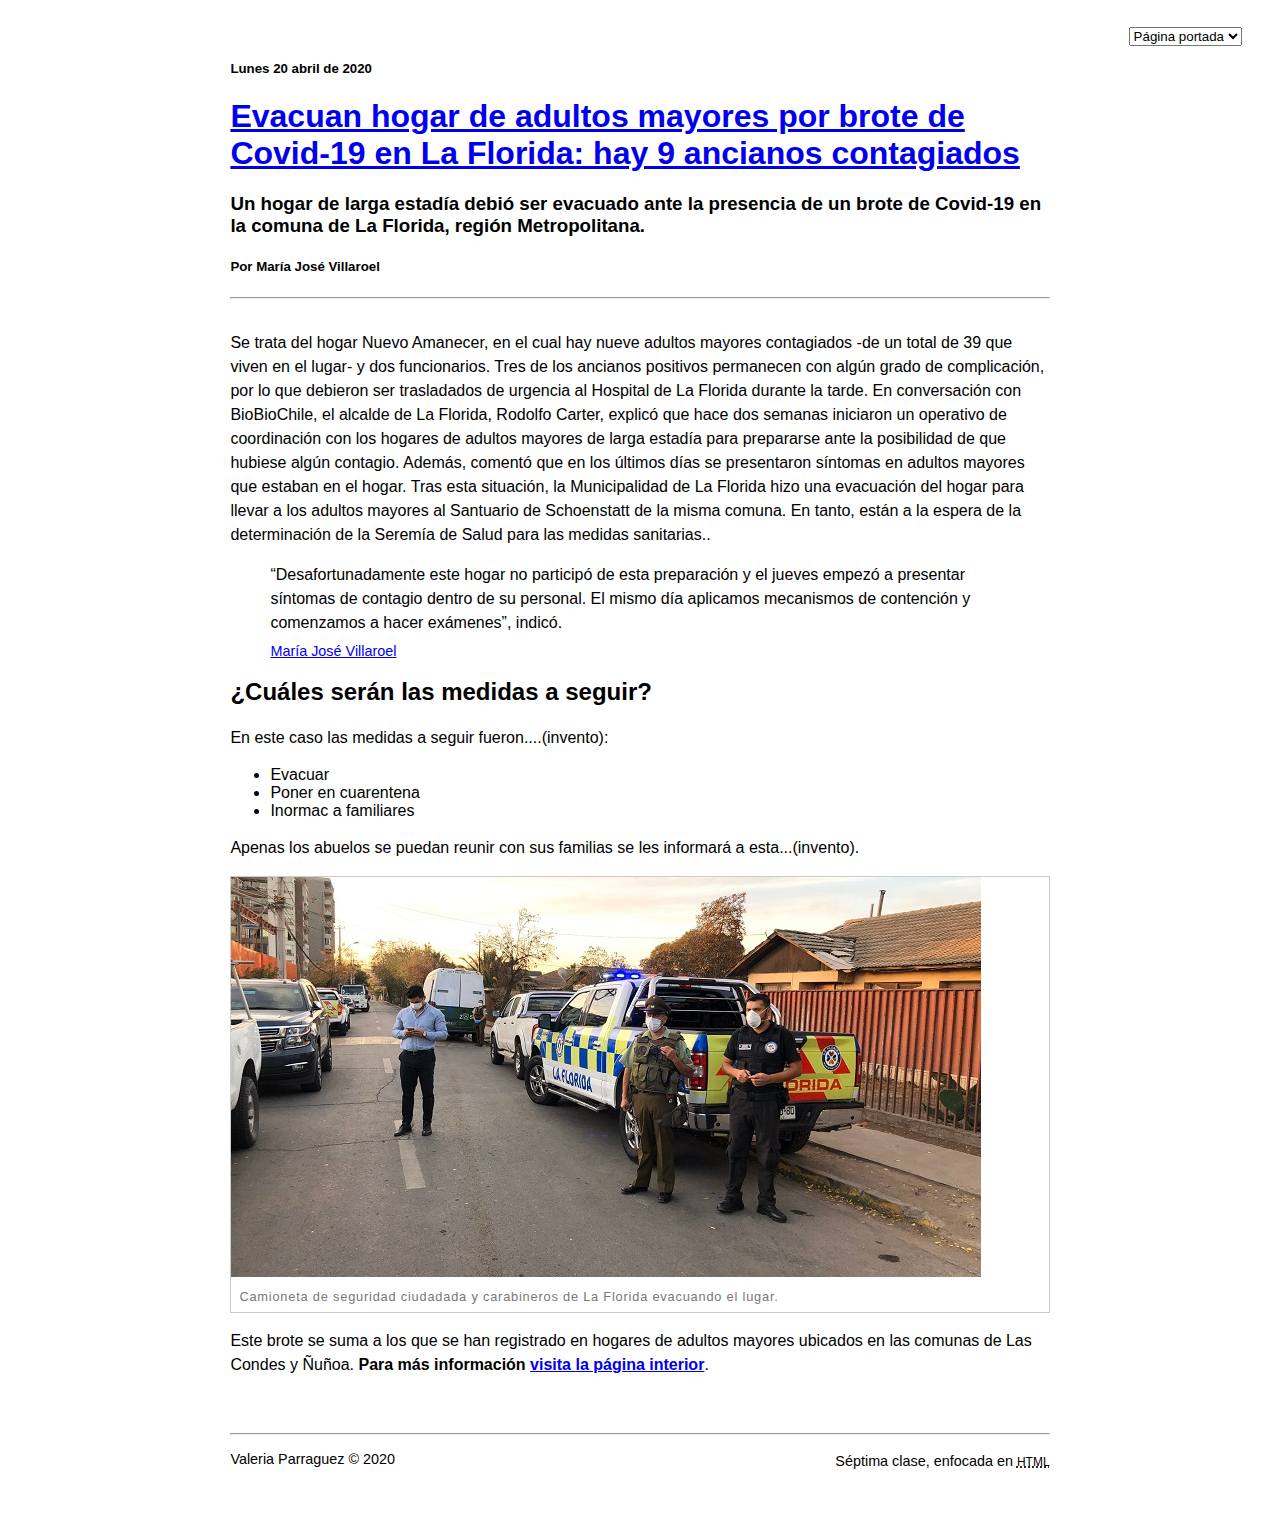
<file: index.html>
<!DOCTYPE html>
<html lang="es">

<head>
    <meta charset="utf-8">
    <meta name="viewport" content="width=device-width, initial-scale=1, shrink-to-fit=no">
    <!--agregar metadatos-->
    <link rel="stylesheet" href="estilo.css">
    <title>Covid 19</title>
</head>

<body>
    <nav>
        <select onchange="if (this.value) window.location.href=this.value">
            <option value="index.html" selected>Página portada</option>
            <option value="page.html">Página interior</option>
        </select>
    </nav>
    <div class="container">
        <header>
            <!--el elemento hgroup ya no se usa; ver http://html5doctor.com/the-hgroup-element/ -->
            <h5>Lunes 20 abril de 2020</h5>
            <h1><a href="index.html">Evacuan hogar de adultos mayores por brote de Covid-19 en La Florida: hay 9 ancianos contagiados</a></h1>
            <h3>Un hogar de larga estadía debió ser evacuado ante la presencia de un brote de Covid-19 en la comuna de La Florida, región Metropolitana.</h3>
            <h5>Por María José Villaroel</h5>
            <hr>
        </header>
        <section>
            <p>Se trata del hogar Nuevo Amanecer, en el cual hay nueve adultos mayores contagiados -de un total de 39 que viven en el lugar- y dos funcionarios. Tres de los ancianos positivos permanecen con algún grado de complicación, por lo que debieron ser trasladados de urgencia al Hospital de La Florida durante la tarde.

            En conversación con BioBioChile, el alcalde de La Florida, Rodolfo Carter, explicó que hace dos semanas iniciaron un operativo de coordinación con los hogares de adultos mayores de larga estadía para prepararse ante la posibilidad de que hubiese algún contagio.

            Además, comentó que en los últimos días se presentaron síntomas en adultos mayores que estaban en el hogar.

            Tras esta situación, la Municipalidad de La Florida hizo una evacuación del hogar para llevar a los adultos mayores al Santuario de Schoenstatt de la misma comuna. En tanto, están a la espera de la determinación de la Seremía de Salud para las medidas sanitarias..</p>

            <blockquote cite="https://www.biobiochile.cl/noticias/nacional/region-metropolitana/2020/04/20/evacuan-hogar-de-adultos-mayores-por-brote-de-covid-19-en-la-florida-hay-9-ancianos-contagiados.shtml">
                <p>“Desafortunadamente este hogar no participó de esta preparación y el jueves empezó a presentar síntomas de contagio dentro de su personal. El mismo día aplicamos mecanismos de contención y comenzamos a hacer exámenes”, indicó.</p>
                <footer><a href="https://www.biobiochile.cl/noticias/nacional/region-metropolitana/2020/04/20/evacuan-hogar-de-adultos-mayores-por-brote-de-covid-19-en-la-florida-hay-9-ancianos-contagiados.shtml">María José Villaroel</a></footer>
            </blockquote>
            <h2>¿Cuáles serán las medidas a seguir?</h2>
            <p>En este caso las medidas a seguir fueron....(invento):</p>
            <!--ver https://developer.mozilla.org/es/docs/Web/HTML/Elemento/ul -->
            <ul>
                <li>Evacuar</li>
                <li>Poner en cuarentena</li>
                <li>Inormac a familiares</li>
            </ul>
            <p>Apenas los abuelos se puedan reunir con sus familias se les informará a esta...(invento).</p>
            <figure>
                <img src="images/Evacuación ancianos.jpg" alt="esto es un cuadro gris claro">
                <figcaption>Camioneta de seguridad ciudadada y carabineros de La Florida evacuando el lugar.</figcaption>
            </figure>
            <p> Este brote se suma a los que se han registrado en hogares de adultos mayores ubicados en las comunas de Las Condes y Ñuñoa. <strong>Para más información <a href="page.html">visita la página interior</a></strong>.</p>
        </section>
        <footer>
            <hr>
            <p>Valeria Parraguez &copy; 2020 <span class="derecha">Séptima clase, enfocada en <abbr title="HyperText Markup Language">html</abbr></span></p>
        </footer>
    </div>
</body>

</html>
</file>
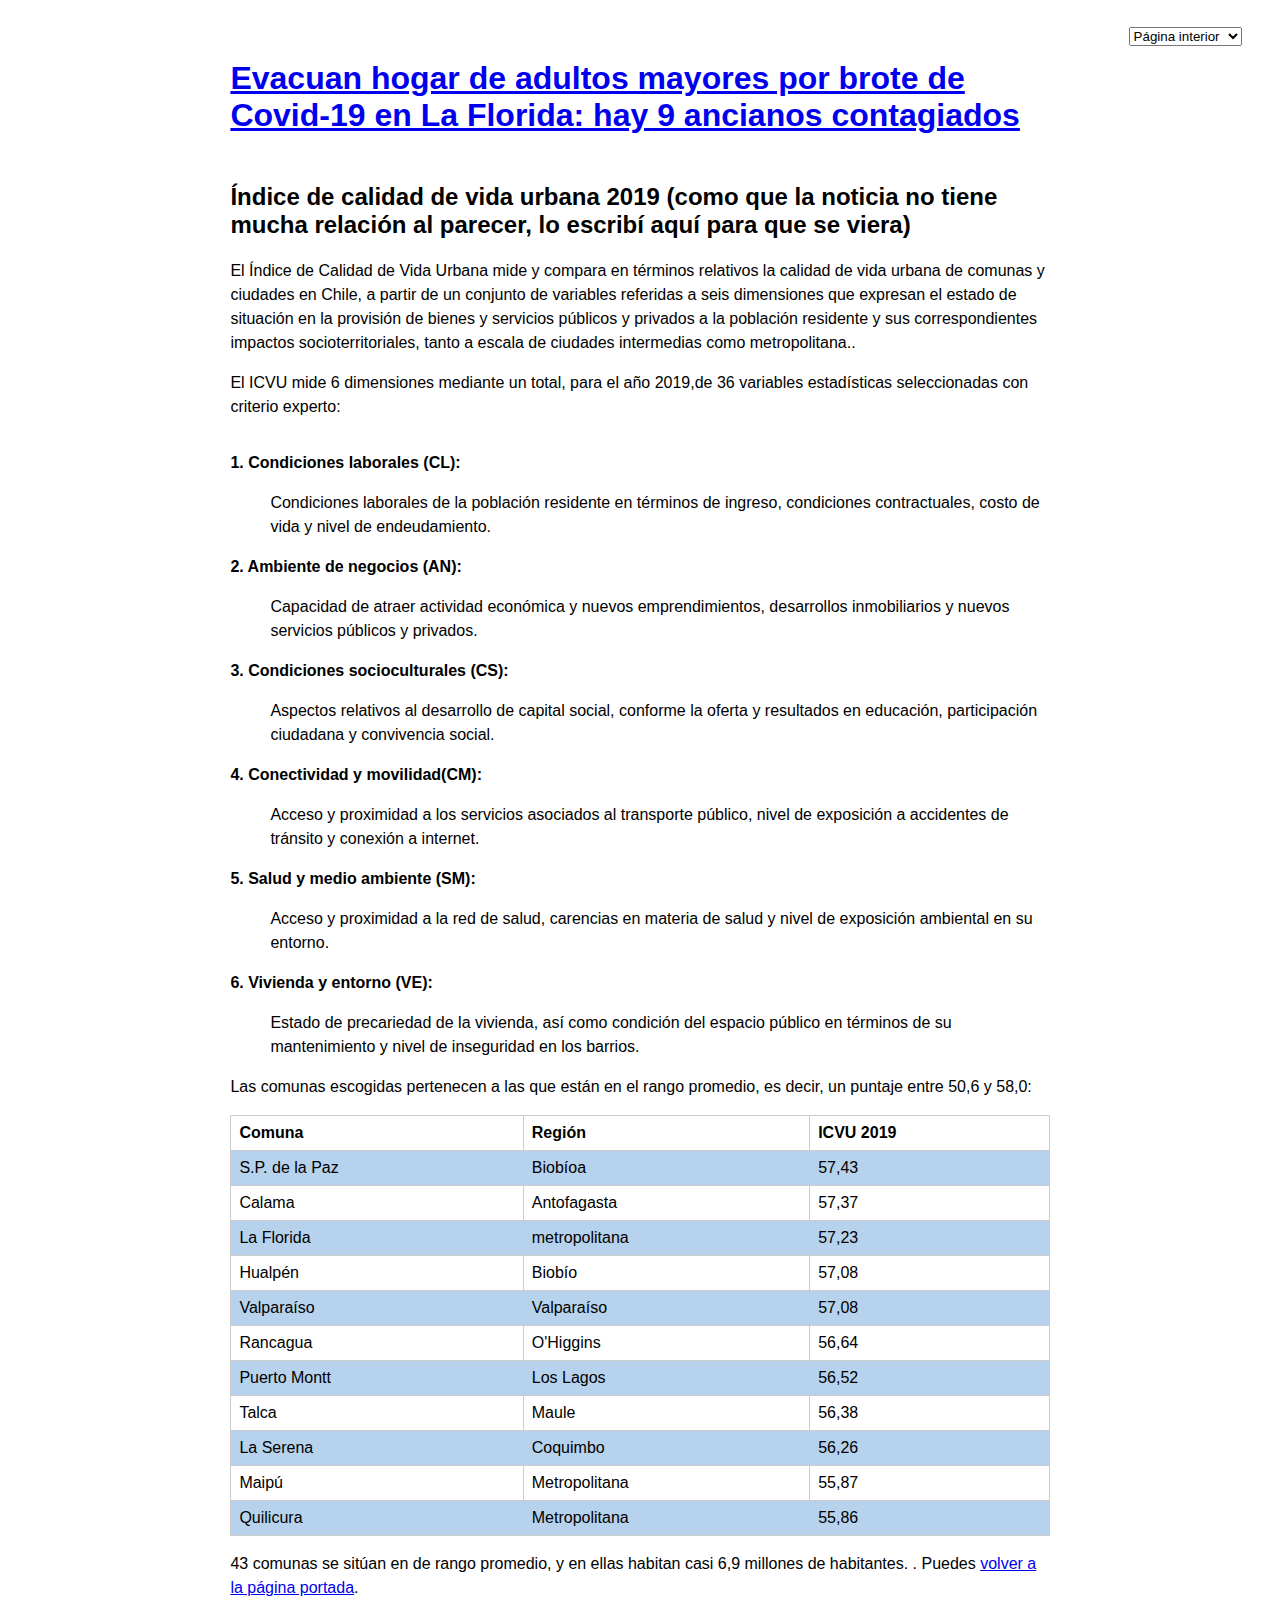
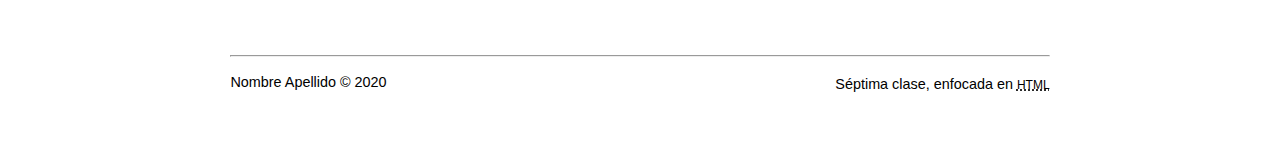
<file: page.html>
<!DOCTYPE html>
<html lang="es">

<head>
    <meta charset="utf-8">
    <meta name="viewport" content="width=device-width, initial-scale=1, shrink-to-fit=no">
    <!--agregar metadatos-->
    <link rel="stylesheet" href="estilo.css">
    <title>Título más adecuado</title>
</head>

<body>
    <nav>
        <select onchange="if (this.value) window.location.href=this.value">
            <option value="index.html">Página portada</option>
            <option value="page.html" selected>Página interior</option>
        </select>
    </nav>
    <div class="container">
        <header>
            <!--el elemento hgroup ya no se usa; ver http://html5doctor.com/the-hgroup-element/ -->
            <h1><a href="index.html">Evacuan hogar de adultos mayores por brote de Covid-19 en La Florida: hay 9 ancianos contagiados</a></h1> 
        </header>
        <section>
            <h2>Índice de calidad de vida urbana 2019 (como que la noticia no tiene mucha relación al parecer, lo escribí aquí para que se viera)</h2>
            <p>El Índice de Calidad de Vida Urbana mide y compara en
               términos relativos la calidad de vida urbana de comunas y
               ciudades en Chile, a partir de un conjunto de variables referidas
               a seis dimensiones que expresan el estado de situación en
               la provisión de bienes y servicios públicos y privados a la
               población residente y sus correspondientes impactos socioterritoriales, tanto a escala de ciudades intermedias como
               metropolitana..</p>
            <p>El ICVU mide 6 dimensiones mediante un total, para el año 2019,de 36 variables estadísticas seleccionadas con criterio experto:</p>
            <!-- ver https://developer.mozilla.org/es/docs/Web/HTML/Elemento/dl -->
            <dl>
                <dt>1. Condiciones laborales (CL):</dt>
                <dd>Condiciones laborales de la población residente en términos de ingreso,
                condiciones contractuales, costo de vida y nivel de endeudamiento.</dd>

                <dt>2. Ambiente de negocios (AN):</dt>
                <dd>Capacidad de atraer actividad económica y nuevos emprendimientos,
                desarrollos inmobiliarios y nuevos servicios públicos y privados.</dd>

                <dt>3. Condiciones socioculturales (CS):</dt>
                <dd>Aspectos relativos al desarrollo de capital social, conforme la oferta y
                resultados en educación, participación ciudadana y convivencia social.</dd>

                <dt>4. Conectividad y movilidad(CM):</dt>
                <dd>Acceso y proximidad a los servicios asociados al transporte público, nivel
                de exposición a accidentes de tránsito y conexión a internet. </dd>

                <dt>5. Salud y medio ambiente (SM):</dt>
                <dd>Acceso y proximidad a la red de salud, carencias en materia de salud y
                nivel de exposición ambiental en su entorno.</dd>

                <dt>6. Vivienda y entorno (VE):</dt>
                <dd>Estado de precariedad de la vivienda, así como condición del espacio
                público en términos de su mantenimiento y nivel de inseguridad en los
                barrios.</dd>
            </dl>
            <p>Las comunas escogidas pertenecen a las que están en el rango promedio, es decir, un puntaje entre 50,6 y 58,0:</p>

            <table>
                <tr>
                    <th>Comuna</th>
                    <th>Región</th>
                    <th>ICVU 2019</th>
                </tr>
                <tr>
                    <td>S.P. de la Paz</td>
                    <td>Biobíoa</td>
                    <td>57,43</td>
                </tr>
                <tr>
                    <td>Calama</td>
                    <td>Antofagasta</td>
                    <td>57,37</td>
                </tr>
                <tr>
                    <td>La Florida</td>
                    <td>metropolitana</td>
                    <td>57,23</td>
                </tr>
                <tr>
                    <td>Hualpén</td>
                    <td>Biobío</td>
                    <td>57,08</td>
                </tr>                                               
                 <tr>
                    <td>Valparaíso</td>
                    <td>Valparaíso</td>
                    <td>57,08</td>
                </tr> 
                <tr>
                    <td>Rancagua</td>
                    <td>O'Higgins</td>
                    <td>56,64</td>
                </tr>
                <tr>
                    <td>Puerto Montt</td>
                    <td>Los Lagos</td>
                    <td>56,52</td>
                </tr>
                <tr>
                    <td>Talca</td>
                    <td>Maule</td>
                    <td>56,38</td>
                </tr>
                <tr>
                    <td>La Serena</td>
                    <td>Coquimbo</td>
                    <td>56,26</td>
                </tr>
                <tr>
                    <td>Maipú</td>
                    <td>Metropolitana</td>
                    <td>55,87</td>
                </tr>                                               
                 <tr>
                    <td>Quilicura</td>
                    <td>Metropolitana</td>
                    <td>55,86</td>
                </tr>
            </table>

            <p>43 comunas se sitúan en de rango promedio, y en ellas
            habitan casi 6,9 millones de habitantes. . Puedes <a href="index.html">volver a la página portada</a>.</p>

        </section>
        <footer>
            <hr>
            <p>Nombre Apellido &copy; 2020 <span class="derecha">Séptima clase, enfocada en <abbr title="HyperText Markup Language">html</abbr></span></p>
        </footer>
    </div>
</body>

</html>
</file>
<file: estilo.css>
html, body { margin: 0; padding: 0;}

body { font-family: Helvetica, Arial, sans-serif; }

nav { position: absolute; right: 3%; top: 3%; z-index:999;}

div.container{ padding:3% 18%; }

@media screen and (orientation:portrait){
    div.container{ padding:6%; }    
}

p{ line-height: 1.5; }

blockquote p{ margin:0 0 .5rem 0; padding:0; }

dt { line-height: 3.5; font-weight: bold; }

dd { line-height: 1.5; }

section{ padding:0.5rem 0 2rem 0;}

figure{ margin:0.5rem 0; padding:0; border:1px solid #ccc;}

figure img {max-width: 100%; height: auto;}

figure figcaption {font-size:80%; letter-spacing: 0.05rem; padding:0.5rem; color:#777;}

footer{ font-size:90%; }

footer abbr{ font-variant: small-caps; font-size: 115%;}

.derecha{float:right;}

table { border-collapse: collapse; width: 100%;}

td, th { border: 1px solid #ccc; text-align: left; padding: 8px;}

tr:nth-child(even) { background-color: #b7d2ed; }
</file>
